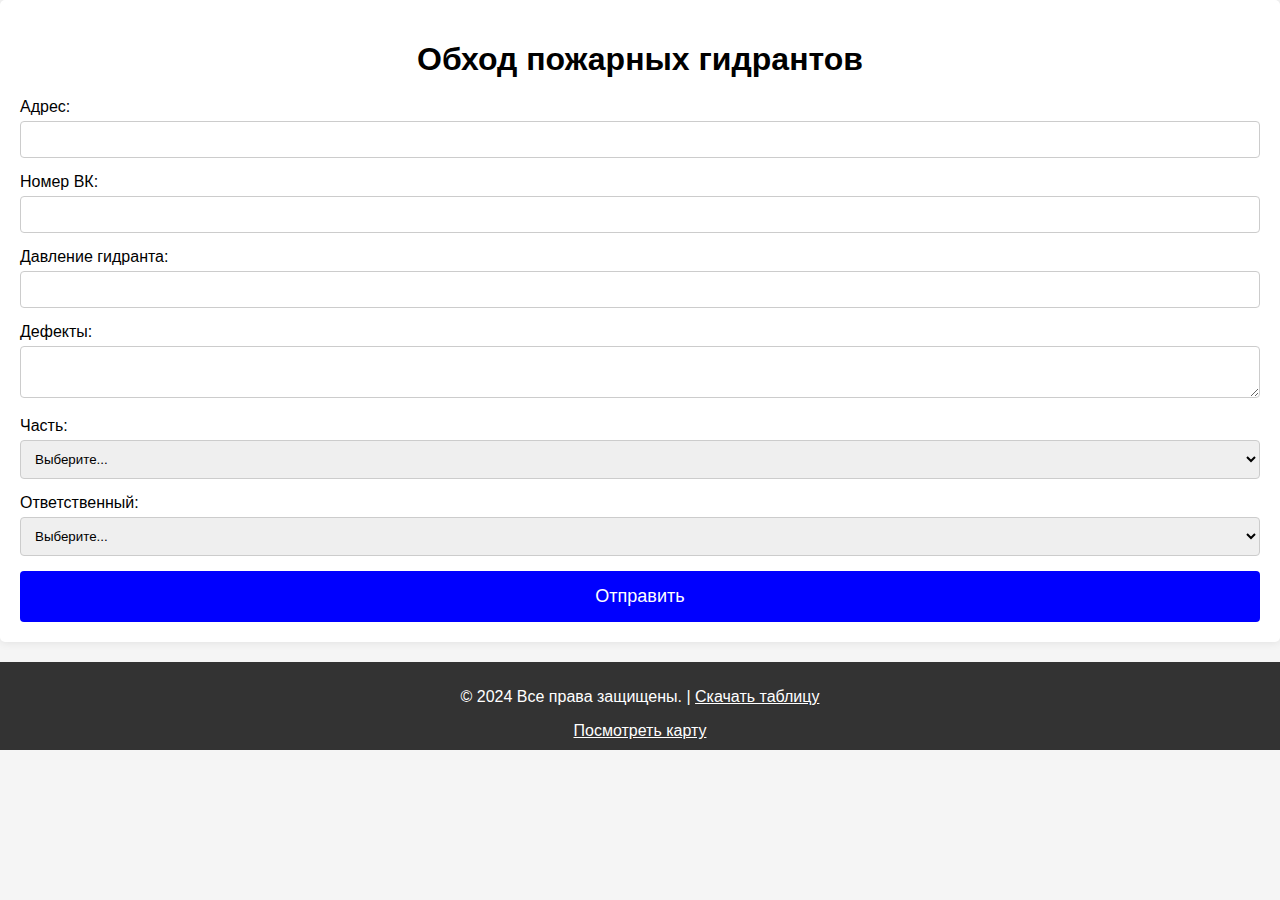
<file: templates/index.html>
<!DOCTYPE html>
<html lang="ru">
<head>
    <meta charset="UTF-8">
    <meta name="viewport" content="width=device-width, initial-scale=1.0">
    <link rel="stylesheet" href="static/style.css">
    <title>Обход пожарных гидрантов</title>
</head>
<body>
    <div class="container">
        <form method="post">
            <h1>Обход пожарных гидрантов</h1>
            <label for="address">Адрес:</label>
            <input type="text" id="address" name="address" required>

            <label for="vkNumber">Номер ВК:</label>
            <input type="text" id="vkNumber" name="vkNumber">

            <label for="pressure">Давление гидранта:</label>
            <input type="text" id="pressure" name="pressure">

            <label for="defects">Дефекты:</label>
            <textarea id="defects" name="defects"></textarea>

            <label for="part">Часть:</label>
            <select id="part" name="part" required>
                <option value="">Выберите...</option>
                <option value="ПЧ-1">ПЧ-1</option>
                <option value="ПЧ-4">ПЧ-4</option>
                <option value="СЧ">СЧ</option>
            </select>

            <label for="responsible">Ответственный:</label>
            <select id="responsible" name="responsible" required>
                <option value="">Выберите...</option>
                <option value="Горбачёв">Горбачёв</option>
                <option value="Адасенко">Адасенко</option>
                <option value="Ильин">Ильин</option>
            </select>
            <button type="submit">Отправить</button>
        </form>
    </div>
    <footer style="text-align: center; margin-top: 20px; padding: 10px; background-color: #333; color: #fff;">
        <p>© 2024 Все права защищены. | <a href="/download_file" style="color: #fff;">Скачать таблицу</a></p>
        <a href="/map" style="color: #fff;">Посмотреть карту</a>
    </footer>
</body>
</html>
</file>
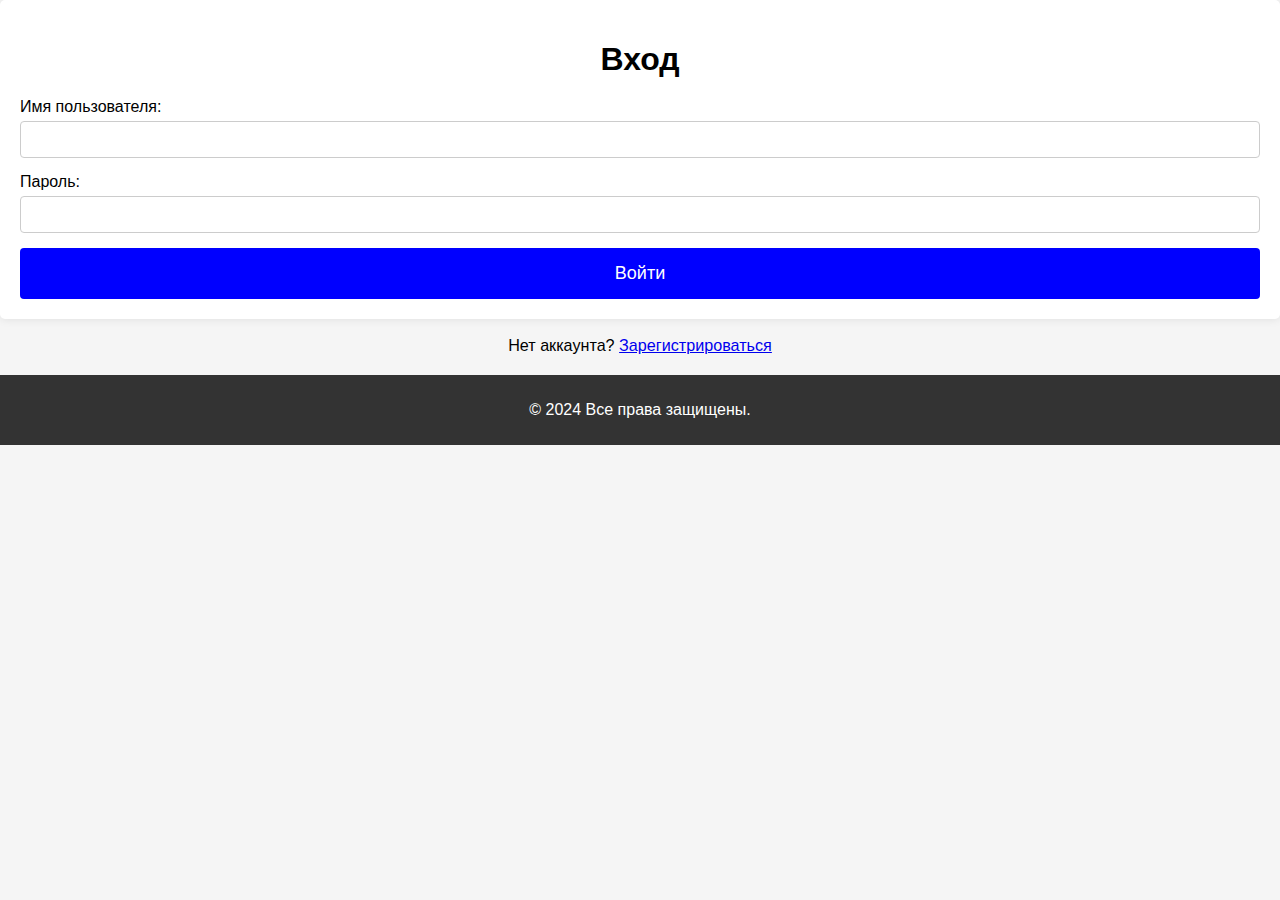
<file: templates/login.html>
<!DOCTYPE html>
<html lang="ru">
<head>
    <meta charset="UTF-8">
    <title>Вход</title>
    <link rel="stylesheet" href="static/style.css">
</head>
<body>
    <div class="container">
        <h1>Вход</h1>
        <form method="post" action="/register">
            <label for="username">Имя пользователя:</label>
            <input type="text" id="username" name="username" required>

            <label for="password">Пароль:</label>
            <input type="text" id="password" name="password" required>

            <button type="submit">Войти</button>
        </form>
    </div>
    <div class="inf">
        <p>Нет аккаунта? <a href="register.html">Зарегистрироваться</a></p>
    </div>
    <footer style="text-align: center; margin-top: 20px; padding: 10px; background-color: #333; color: #fff;">
        <p>© 2024 Все права защищены.</p>
    </footer>
</body>
</html>
</file>
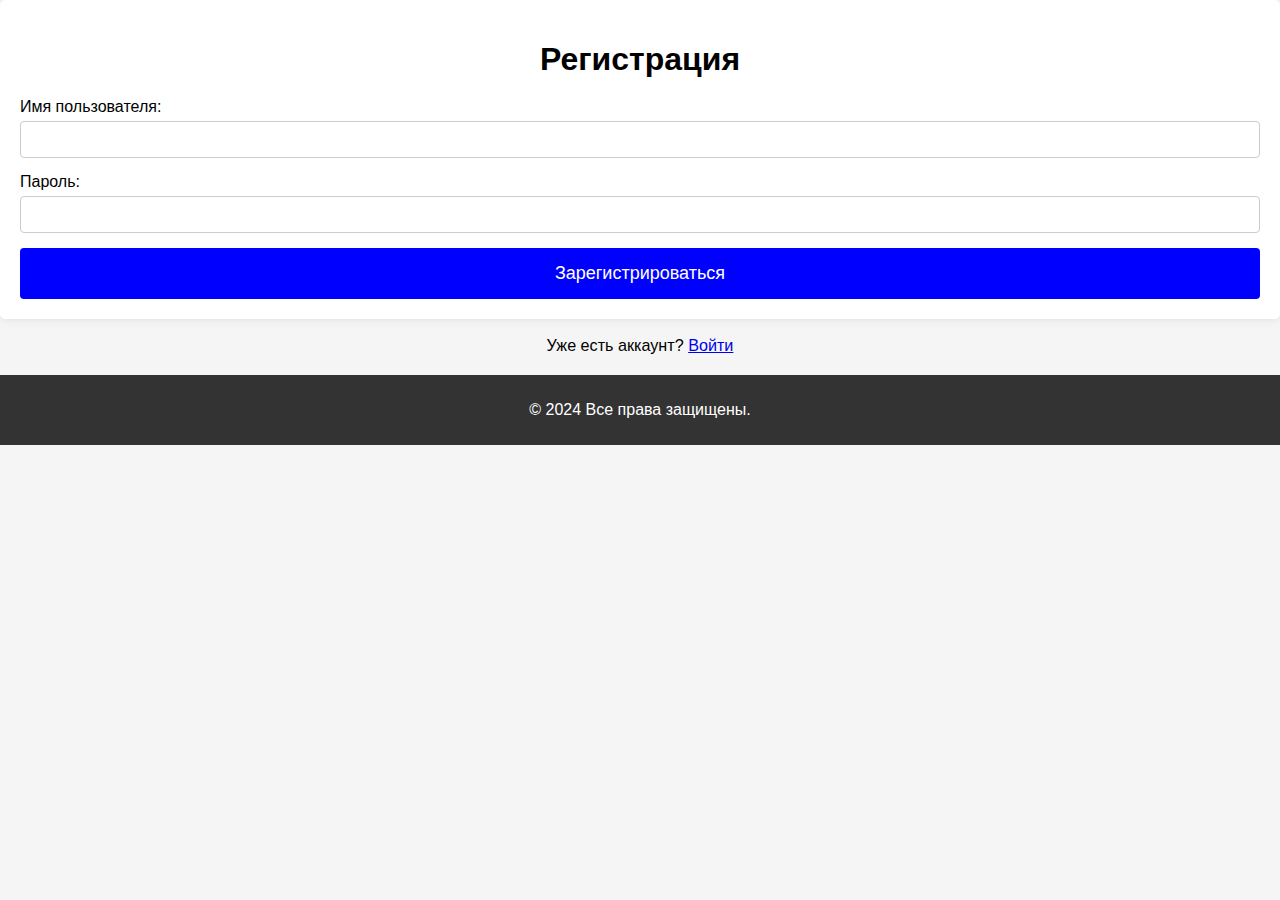
<file: templates/register.html>
<!DOCTYPE html>
<html lang="ru">
<head>
    <meta charset="UTF-8">
    <meta name="viewport" content="width=device-width, initial-scale=1.0">
    <link rel="stylesheet" href="static/style.css">
    <title>Регистрация</title>
</head>

<body>
    <div class="container">
        <h1>Регистрация</h1>
        <form method="post" action="/register">
            <label for="username">Имя пользователя:</label>
            <input type="text" id="username" name="username" required>

            <label for="password">Пароль:</label>
            <input type="text" id="password" name="password" required>

            <button type="submit">Зарегистрироваться</button>
        </form>
    </div>
    <div class="inf">
        <p>
            Уже есть аккаунт? <a href="login.html">Войти</a>
            </p>
    </div>

    <footer style="text-align: center; margin-top: 20px; padding: 10px; background-color: #333; color: #fff;">
        <p>© 2024 Все права защищены.</p>
    </footer>
</body>
</html>
</file>
<file: templates/static/style.css>
body {
    font-family: Arial, sans-serif;
    background-color: #f5f5f5;
    margin: 0;
    padding: 0;
    box-sizing: border-box;
}
.container {
    max-width: 100%;
    padding: 20px;
    background-color: #fff;
    box-shadow: 0 0 10px rgba(0, 0, 0, 0.1);
    border-radius: 5px;
}
h1{
    text-align: center;
    margin-bottom: 20px;
}
label {
    display: block;
    margin-bottom: 5px;
}
input[type="text"],
input[type="text"],
textarea,
select {
    width: 100%;
    padding: 10px;
    border: 1px solid #ccc;
    border-radius: 4px;
    box-sizing: border-box;
    margin-bottom: 15px;
}
button {
    padding: 15px;
    background-color: blue;
    color: white;
    border: none;
    border-radius: 4px;
    cursor: pointer;
    width: 100%;
    font-size: 18px;
}
button:hover {
    background-color: darkblue;
}
@media (max-width: 600px) {
    .container {
        padding: 10px;
    }
    input[type="text"],
    input[type="text"],
    textarea,
    select,
    button {
        font-size: 16px;
    }
}

.inf{
    font-size: 1.01rem;
    text-align: center;
  }
</file>
